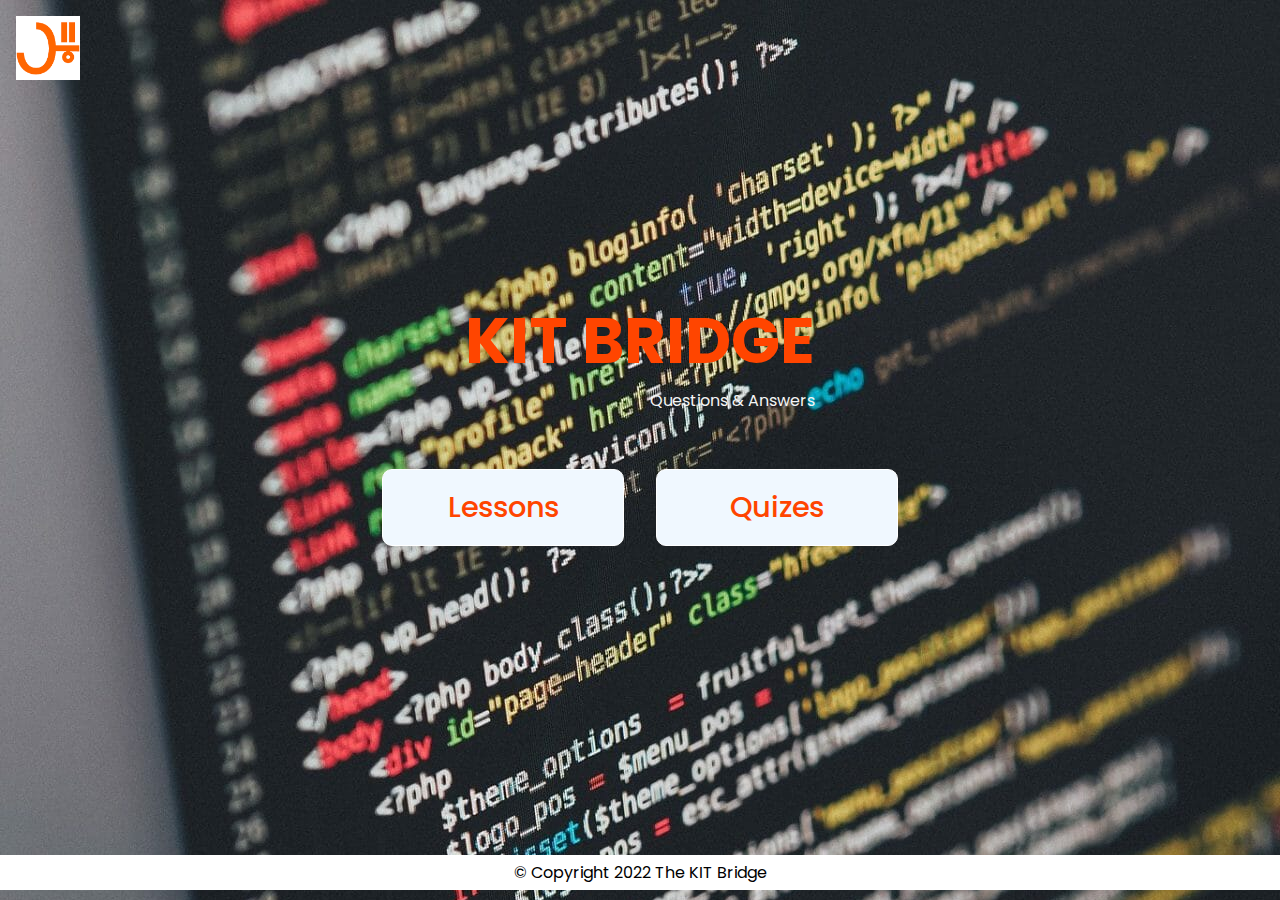
<file: index.html>
<!DOCTYPE html>
<html lang="en">
<head>
    <meta charset="UTF-8">
    <meta http-equiv="X-UA-Compatible" content="IE=edge">
    <meta name="viewport" content="width=device-width, initial-scale=1.0">
    <link rel="stylesheet" href="style.css">
    <link rel="preconnect" href="https://fonts.googleapis.com">
    <link rel="preconnect" href="https://fonts.gstatic.com" crossorigin>
    <link href="https://fonts.googleapis.com/css2?family=Poppins:ital,wght@0,200;0,400;0,800;1,100;1,200;1,500;1,700;1,800;1,900&display=swap" rel="stylesheet">
    <title>KIT Bridge</title>
</head>
<body>
<div class="container">
    <div class="header">
        <img class="logo" src="/download.png">
        <h1 class="main_title">KIT Bridge</h1>
        <p class="descrip">Questions & Answers</p>
        
    </div>
    <div class="buttons">
        <a class="btn" href="lessons.html">Lessons</a>
        <a class="btn" href="quiz.html">Quizes</a>
    </div>
    <div class="scores">
        <a href="scores.html"></a>
    </div>
</div>
<div class="footer">
    <p class="copy-text">&copy; Copyright 2022 The KIT Bridge</p>
</div>
</body>
</html>
</file>
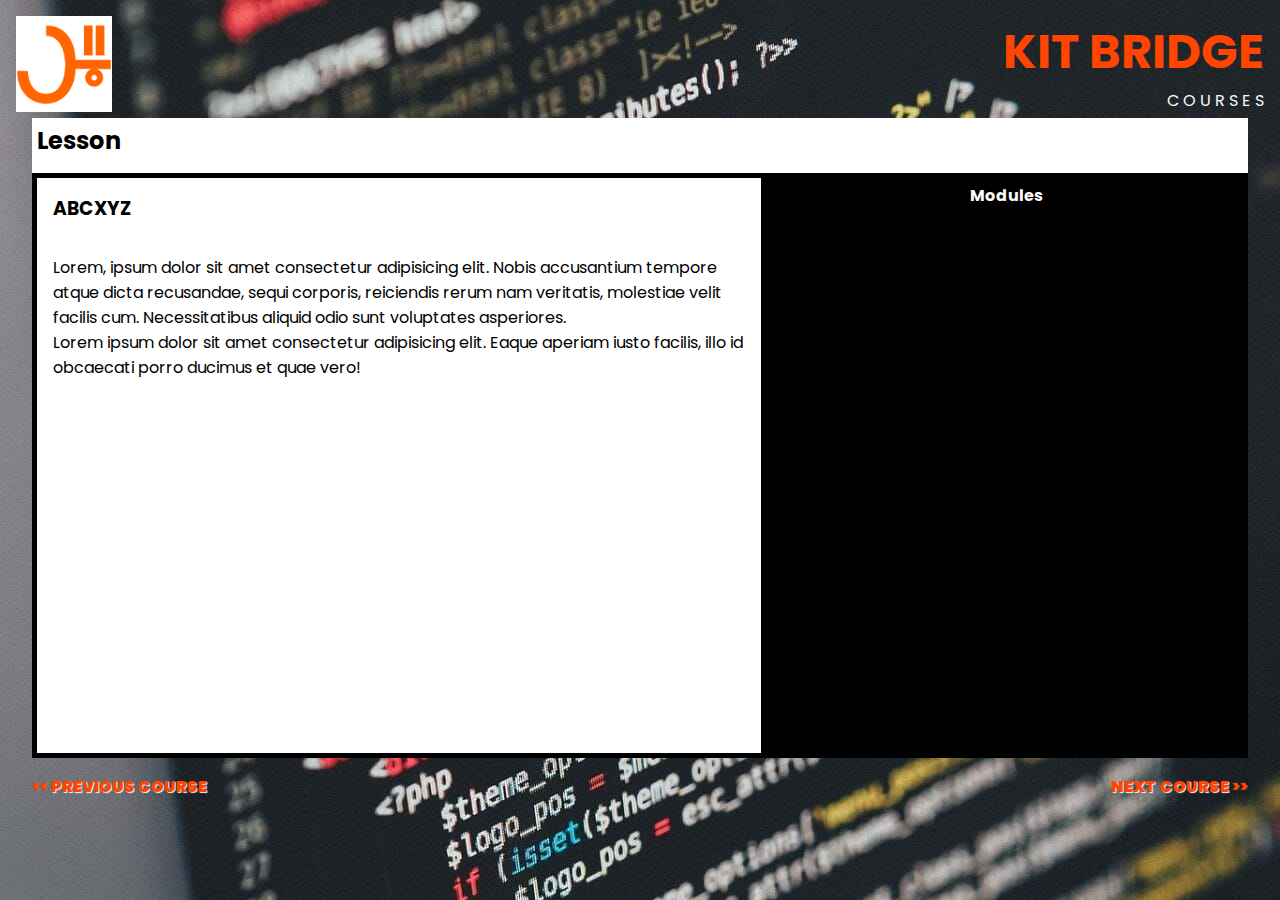
<file: lesson-board.html>
<!DOCTYPE html>
<html lang="en">
<head>
    <meta charset="UTF-8">
    <meta http-equiv="X-UA-Compatible" content="IE=edge">
    <meta name="viewport" content="width=device-width, initial-scale=1.0">
    <link rel="stylesheet" href="signin.css">
    <link rel="preconnect" href="https://fonts.googleapis.com">
    <link rel="preconnect" href="https://fonts.gstatic.com" crossorigin>
    <link href="https://fonts.googleapis.com/css2?family=Poppins:ital,wght@0,200;0,400;0,800;1,100;1,200;1,500;1,700;1,800;1,900&display=swap" rel="stylesheet">
    <title>KIT Bridge</title>
</head>
<body>
<div class="container">
    <div class="header">
        <a href="index.html"><img class="logo" src="/download.png"></a>
     <a href=""><div class="description">
        <h1 class="main_title">KIT Bridge</h1>
        <p class="descrip">C O U R S E S</p>
     </div></a>
    </div>
    <div class="content">
        <h2 class="lesson-title">Lesson</h2>
        <div class="whiteboard">
            <div class="main-board">
                <h3 class="lesson-title">ABCXYZ</h3>
                <section class="lesson-text">
                    <p>Lorem, ipsum dolor sit amet consectetur adipisicing elit. Nobis accusantium tempore atque dicta recusandae, sequi corporis, reiciendis rerum nam veritatis, molestiae velit facilis cum. Necessitatibus aliquid odio sunt voluptates asperiores.</p>
                    <p>Lorem ipsum dolor sit amet consectetur adipisicing elit. Eaque aperiam iusto facilis, illo id obcaecati porro ducimus et quae vero!</p>
                </section>
            </div>
            <div class="modules">
                <h5>Modules</h5>
            </div>
        </div>
        <div class="switcher">
            <p class="btn1"><<<span> Previous Course</span></p>
            <p class="btn2"><span>Next Course </span> >></p>
        </div>
    </div>
    
</div>
</body>
</html>
</file>
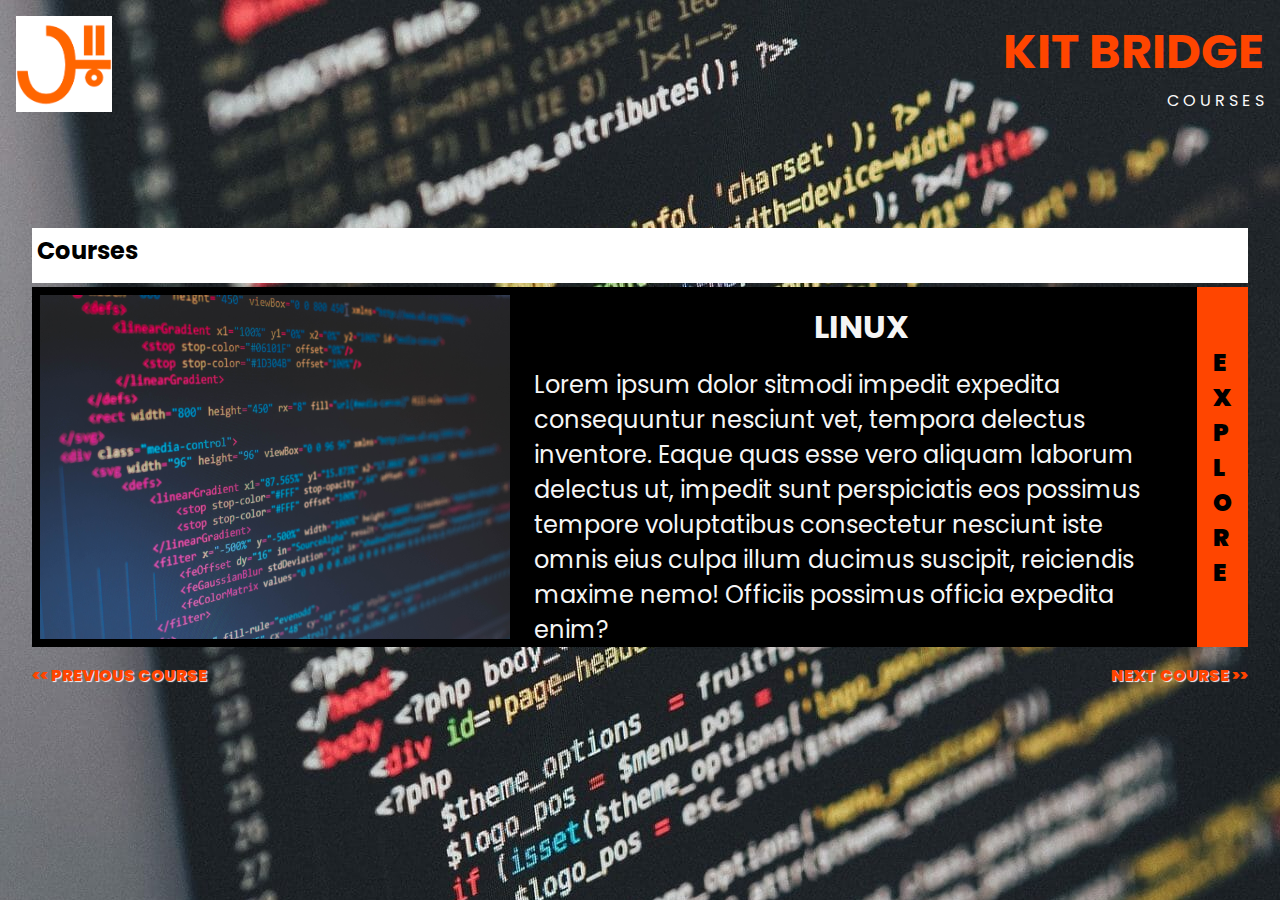
<file: lessons.html>
<!DOCTYPE html>
<html lang="en">
<head>
    <meta charset="UTF-8">
    <meta http-equiv="X-UA-Compatible" content="IE=edge">
    <meta name="viewport" content="width=device-width, initial-scale=1.0">
    <link rel="stylesheet" href="signin.css">
    <link rel="preconnect" href="https://fonts.googleapis.com">
    <link rel="preconnect" href="https://fonts.gstatic.com" crossorigin>
    <link href="https://fonts.googleapis.com/css2?family=Poppins:ital,wght@0,200;0,400;0,800;1,100;1,200;1,500;1,700;1,800;1,900&display=swap" rel="stylesheet">
    <title>KIT Bridge</title>
</head>
<body>
<div class="container">
    <div class="header">
        <a href="index.html"><img class="logo" src="/download.png"></a>
     <a href=""><div class="description">
        <h1 class="main_title">KIT Bridge</h1>
        <p class="descrip">C O U R S E S</p>
     </div></a>
    </div>
    <div class="content">
        <h2>Courses</h2>
        <div class="courses">
        <!--First Course-->
        <div class="topic inactive" >
         <div class="lesson">            
            <section class="lesson_descrip">
                <img class="display-img" src="/computing.jpg" alt="">
                <div class="texture">
                    <h3>Computing Basics</h3>
                    <p>Lorem ipsum dolor sitmodi impedit expedita consequuntur nesciunt vet, tempora delectus inventore. Eaque quas esse vero aliquam laborum delectus ut, impedit sunt perspiciatis eos possimus tempore voluptatibus consectetur nesciunt iste omnis eius culpa illum ducimus suscipit, reiciendis maxime nemo! Officiis possimus officia expedita enim?</p>
                </div>
                <div class="next-lesson">
                <p>
                    E
                    X
                    P
                    L
                    O
                    R
                    E
                </p>
      
                </div>
            </section>
         </div>
        </div>
        <!-- Second Course-->
        <div class="topic inactive" >
            <div class="lesson">            
               <section class="lesson_descrip">
                   <img class="display-img" src="/computing.jpg" alt="">
                   <div class="texture">
                       <h3>Practical JavaScript</h3>
                       <p>Lorem ipsum dolor sitmodi impedit expedita consequuntur nesciunt vet, tempora delectus inventore. Eaque quas esse vero aliquam laborum delectus ut, impedit sunt perspiciatis eos possimus tempore voluptatibus consectetur nesciunt iste omnis eius culpa illum ducimus suscipit, reiciendis maxime nemo! Officiis possimus officia expedita enim?</p>
                   </div>
                   <div class="next-lesson">
                   <p>
                       E
                       X
                       P
                       L
                       O
                       R
                       E
                   </p>
         
                   </div>
               </section>
            </div>
           </div>
        <!--Third Course-->
        <div class="topic" >
            <div class="lesson">            
               <section class="lesson_descrip">
                   <img class="display-img" src="/computing.jpg" alt="">
                   <div class="texture">
                       <h3>Linux</h3>
                       <p>Lorem ipsum dolor sitmodi impedit expedita consequuntur nesciunt vet, tempora delectus inventore. Eaque quas esse vero aliquam laborum delectus ut, impedit sunt perspiciatis eos possimus tempore voluptatibus consectetur nesciunt iste omnis eius culpa illum ducimus suscipit, reiciendis maxime nemo! Officiis possimus officia expedita enim?</p>
                   </div>
                   <div class="next-lesson">
                   <p>
                       E
                       X
                       P
                       L
                       O
                       R
                       E
                   </p>
         
                   </div>
               </section>
            </div>
           </div>
        </div>
        <div class="switcher">
            <p class="btn1"><<<span> Previous Course</span></p>
            <p class="btn2"><span>Next Course </span> >></p>
        </div>
    </div>
    
</div>
<script src="/action.js"></script>
</body>
</html>
</file>
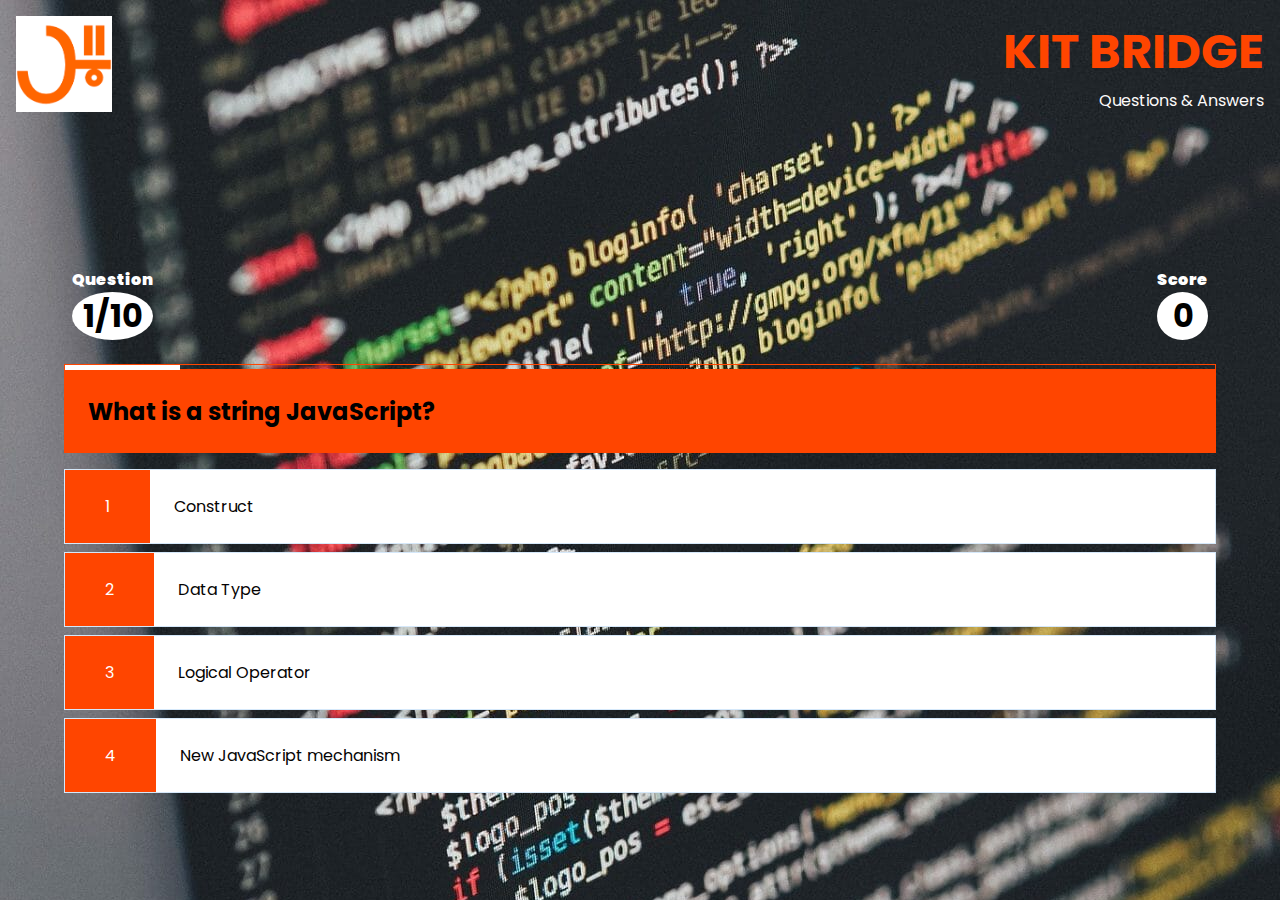
<file: quiz.html>
<!DOCTYPE html>
<html lang="en">
<head>
    <meta charset="UTF-8">
    <meta http-equiv="X-UA-Compatible" content="IE=edge">
    <meta name="viewport" content="width=device-width, initial-scale=1.0">
    <link rel="stylesheet" href="signin.css">
    <link rel="stylesheet" href="quiz.css">
    <link rel="preconnect" href="https://fonts.googleapis.com">
    <link rel="preconnect" href="https://fonts.gstatic.com" crossorigin>
    <link href="https://fonts.googleapis.com/css2?family=Poppins:ital,wght@0,200;0,400;0,800;1,100;1,200;1,500;1,700;1,800;1,900&display=swap" rel="stylesheet">
    <title>KIT Quiz</title>
</head>
<body>
   <div class="container">
    <div class="header">
        <a href="index.html"><img class="logo" src="./download.png"></a>
     <a href=""><div class="description">
        <h1 class="main_title">KIT Bridge</h1>
        <p class="descrip">Questions & Answers</p>
     </div></a>
    </div>
    
    <div class="quiz-container">
        <div class="stats">
            <div class="topInfo">
                <p class="questPre">Question</p>
                <h1 class="topMainText" id="questionNum"></h1>
            </div>
            <div class="topInfo">
                <p class="questPre">Score</p>
                <h1 class="topMainText" id="score">0</h1>
            </div>
        </div>
        <div class="progressFrame">
            <div id="progressor"></div>
        </div>
        <h2 id="quiz">
            What is the Answer?
        </h2>
        <div class="choice-container">
            <p class="choice-pre">1</p>
            <p class="choice" data-number="1">Liberia was founded in 1822 </p>
        </div>
        <div class="choice-container">
            <p class="choice-pre">2</p>
            <p class="choice" data-number="2">Choice 2</p>
        </div>
        <div class="choice-container">
            <p class="choice-pre">3</p>
            <p class="choice" data-number="3">Choice 3</p>
        </div>
        <div class="choice-container">
            <p class="choice-pre">4</p>
            <p class="choice" data-number="4">Choice 4</p>
        </div>
    </div>
</div>
<script src="./quiz.js"></script>
</body>
</html>
</file>
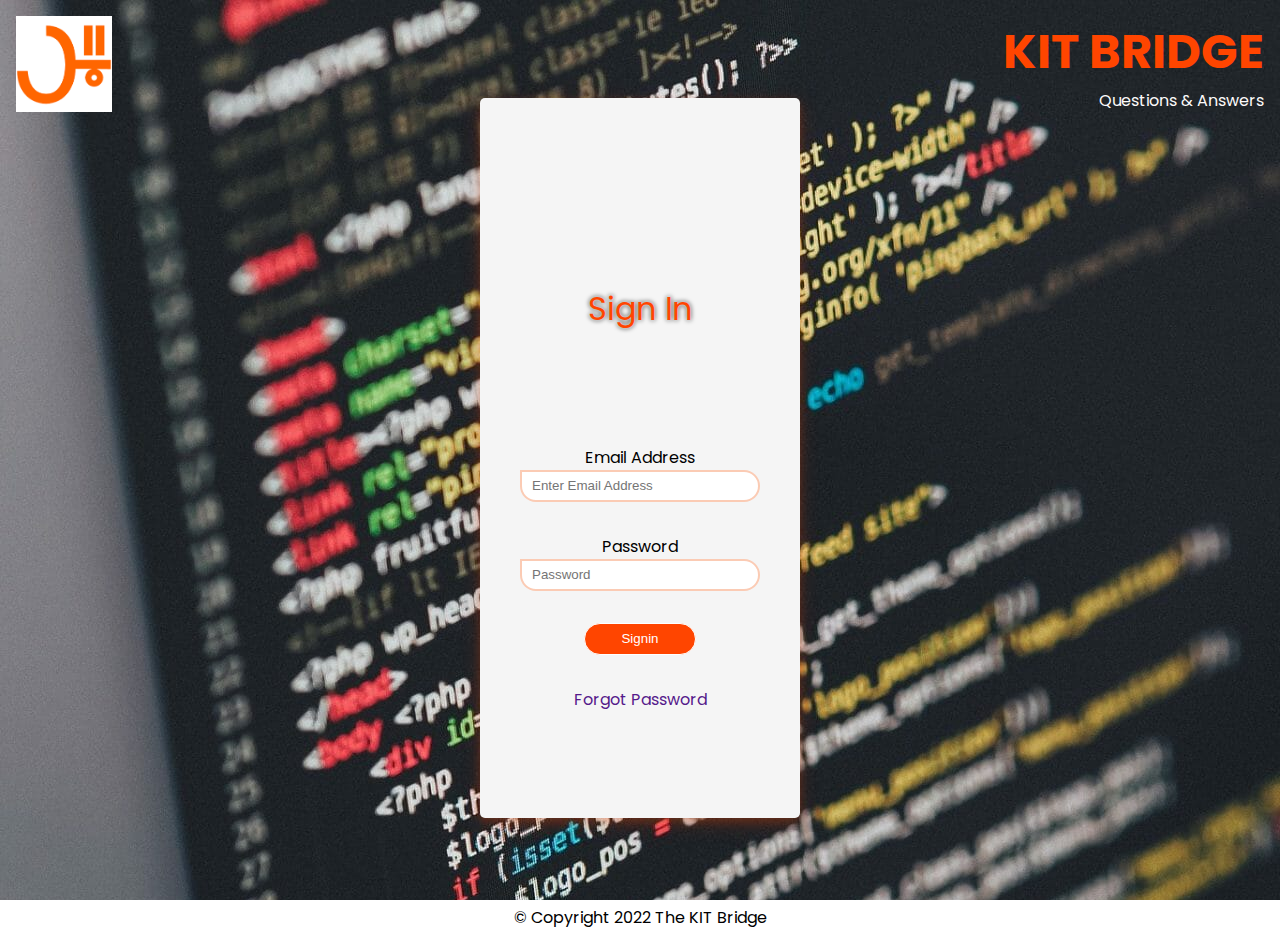
<file: signin.html>
<!DOCTYPE html>
<html lang="en">
<head>
    <meta charset="UTF-8">
    <meta http-equiv="X-UA-Compatible" content="IE=edge">
    <meta name="viewport" content="width=device-width, initial-scale=1.0">
    <link rel="stylesheet" href="signin.css">
    <link rel="preconnect" href="https://fonts.googleapis.com">
    <link rel="preconnect" href="https://fonts.gstatic.com" crossorigin>
    <link href="https://fonts.googleapis.com/css2?family=Poppins:ital,wght@0,200;0,400;0,800;1,100;1,200;1,500;1,700;1,800;1,900&display=swap" rel="stylesheet">
    <title>KIT Bridge</title>
</head>
<body>
<div class="container">
    <div class="header">
        <a href="index.html"><img class="logo" src="/download.png"></a>
     <a href=""><div class="description">
        <h1 class="main_title">KIT Bridge</h1>
        <p class="descrip">Questions & Answers</p>
     </div></a>
    </div>
<div class="form_content">
    <form action="#">
        <legend>Sign In</legend>
        <label for="email" autofocus="focus">Email Address</label>
        <input type="email" placeholder="Enter Email Address">
        <label for="password">Password</label>
        <input type="password" placeholder="Password">
        <input type="button" value="Signin">
        <div class="recover">
            <a href="">Forgot Password</a>
        </div>
    </form>
</div>
</div>
<div class="footer">
    <p class="copy-text">&copy; Copyright 2022 The KIT Bridge</p>
</div>
</body>
</html>
</file>
<file: style.css>
* {
    margin: 0;
    padding: 0;
}

body {
    background-color: black;
    background: url(/code.jpg);
    color: whitesmoke;
    font-family: 'Poppins', sans-serif;

}
a {text-decoration: none;
}
.container {
    display: flex;
    justify-content: center;
    align-items: center;
    flex-direction: column;
    height: 95vh;
}
.header {
    height: 8rem;   
}
.logo {
    position: absolute;
    left: 1rem;
    top: 1rem;
    width: 4rem;
}
.main_title {
    color: orangered;
    font-size: 4rem;
    text-align: center;
    text-transform: uppercase;
}
.intro {
    font-weight: 900;
    font-size: 1rem;
    text-transform: uppercase;
    padding-top: 0.2rem;
    text-align: left;
}
.descrip {
    text-align: right;
}
/* Buttons Styles*/
.buttons {
    width: 100%;
    display: flex;
    justify-content: center;
    margin-top: 1rem;
    padding-top: 1rem;
}
.btn {
    font-size: 1.8rem;
    font-weight: 500;
    padding: 1rem 0;
    width: 15rem;
    text-align: center;
    border: 0.1rem solid #ffffff;
    margin: 1rem;
    text-decoration: none;
    color: orangered;
    background-color: aliceblue;
    border-radius: 10px;
}
.btn:hover {
    cursor: pointer;
    background-color: orangered;
    color: #ffffff;
    font-weight: bold;
    box-shadow: 0 0.4rem 1.4rem 0 rgba(255, 255, 255, 0.5);
    transform: translateY(-0.2);
    transition: transform 150s;
}
.footer {
    background-color: white;
    color: black;
}
.footer p {
    text-align: center;
    padding: 5px 10px;
}

/* Select Topic Page */

/* Quiz Page */
.content {
    background-color: white;
    width: 96vw;
    height: 95vh;
}
@media (min-width: 780) AND(max-width: 1199) {
    .btn {
        font-size: 0.8rem;
        font-weight: 500;
        padding: 1rem 0;
        width: 5rem;
        text-align: center;
        border: 0.1rem solid #ffffff;
        margin: 1rem;
        text-decoration: none;
        color: orangered;
        background-color: aliceblue;
        border-radius: 10px;
    }
}
</file>
<file: signin.css>
*{
    margin: 0;
    padding: 0;
    box-sizing: border-box;
}

body {
    background:  url(./code.jpg);
    color: whitesmoke;
    font-family: 'Poppins', sans-serif;


}

.container {
    display: flex;
    justify-content: center;
    align-items: center;
    flex-direction: column;
    height: 100vh;
    
}
.header {
    height: 1rem;
}
.logo {
    position: absolute;
    left: 1rem;
    top: 1rem;
    width: 6rem;
}
.description {
    position: absolute;
    top: 1rem;
    right: 1rem;
}
.main_title {
    color: orangered;
    font-size: 3rem;
    text-align: center;
    text-transform: uppercase;
}
.intro {
    font-weight: 900;
    font-size: .5rem;
    text-transform: uppercase;
    padding-top: 0.2rem;
    text-align: left;
}
.descrip {
    text-align: right;
    color: #fcfafa;
}
/* Sign in Page styles
*/

.form_content {
    width: 20rem;
    height: 80vh;
    display: flex;
    background-color: whitesmoke;
    border-radius: 5px;
    box-shadow: 0 4px 8px 0 rgba(252, 81, 2, 0.2), 0 6px 20px 0 rgba(255, 60, 1, 0.19);
}
form {
    display: flex;
    flex-direction: column;
    width: 100vw;
    justify-content: center;
    align-items: center;
    margin-top: 5rem;
    color: #000000;
}
a{
    text-decoration: none;
}
input {
    height: 2rem;
    width: 15rem;
    margin-bottom: 2rem;
    border: 2px solid rgba(241, 84, 6, 0.3);
    border-radius: 0 1rem 1rem 1rem;
    padding: 5px 10px;
}

input[type=button]{
    width: 7rem;
    background-color: orangered;
    color: #fff;
    border: 1px solid white;
    border-radius: 1rem;
    
}
input[type=button]:hover{
    width: 7rem;
    background-color: rgb(0, 0, 0);
    color: #fff;
    border: 1px solid white;
}
.recover{
    display: flex;
}
.recover a{
    right: 1px;
    text-decoration: none;
}
input[type=checkbox]{
    height: 15px;
}
legend {
    padding-bottom: 7rem;
    color: orangered;
    text-shadow: 0 0 3px #fcfafa, 0 0 5px #000000;
    font-size: 2rem;
}
.footer {
    background-color: white;
    color: black;
}
.footer p {
    text-align: center;
    padding: 5px 10px;
}
/* Lessons Page */

.content{
    
    width: 95%;
}
.inactive {
    display: none;
}
.content h2 {
    background-color: rgb(255, 255, 255);
    padding: 5px 10px 15px 5px;
    color: #000000;
}
/* Courses */
.courses {
    display: flex;
    overflow: hidden;
}



.lesson{
    margin-top: 0.3rem;
    background-color: #000000;
}
.texture h3 {
    padding:1rem 0 1rem  0.5rem;
    text-transform: uppercase;
    font-size: 2rem;
    font-weight: bold;
    text-align: center;
}
.lesson_descrip{

    display: flex;
}
.lesson p {
    width: 40% auto;
    padding-left: 1rem;
    padding-right: 1rem;
    font-size: 1.5rem;

}
.display-img{
    width: 40%;
    padding: 0.5rem;

}
.next-lesson{
    background-color: orangered;
    color: #000000;
    width: 20%;
    display: flex;
    justify-content: center;
    align-items: center;
    transition: transform 3ms;
    
}

.next-lesson p {
    font-weight: 900;
}

.next-lesson:hover{
    background-color: rgb(245, 245, 245);
    color: orangered;
    width: 20%;
    cursor: pointer;
    
}

.topic {
    box-shadow: 1px 1px 1px #fcfafa;
}
/*Lesson Board */

.whiteboard{
    background-color: rgb(0, 0, 0);
    color: #000000;
    height: 65vh;
    display: flex;
}

.main-board {
    width: 60%;
    margin: 5px 5px;
    background-color: rgb(255, 255, 255);
}
.modules{
    width: 40%;
}
.modules h5 {
    color: #fcfafa;
    font-size: 1rem;
    text-align: center;
    padding-top: 10px;
}
.lesson-title{
    padding: 1rem;
}
.lesson-text {
    padding: 1rem;
}
/* Switcher */

.switcher {
    display: flex;
    justify-content: space-between;
}
.switcher p{
    color: orangered;
    font-size: 1rem;
    font-weight: 900;
    margin-top: 1rem;
}
.switcher p:hover{
    color: rgb(247, 245, 244);
    font-size: 1rem;
    font-weight: 900;
    margin-top: 1rem;
    cursor: pointer;
    text-transform: uppercase;
}
.switcher p span{
    color: orangered;
    text-transform: uppercase;
    font-size: 1rem;
    text-shadow: 1px 1px 1px  rgb(245, 245, 245);
}
@media (max-width: 760) {

    .lesson_descrip{

        display: flex;
        flex-direction: column;
    }
    
}
</file>
<file: quiz.css>
*{
    box-sizing: border-box;
}
/* Quiz Page */

.quiz-container{
    
    width: 90%;
    padding-bottom: 1rem;
    margin-top: 10rem;
    color: black;
}


h2 {
    padding-bottom: 1rem;
    background-color: orangered;
    padding: 1.5rem 1.5rem;
    margin-bottom: 1rem;
}
.choice-container{
    color: rgb(5, 3, 3);
    display: flex;
    margin-bottom: 0.5rem;
    width: auto;
    font-size: 1rem;
    border: 0.1rem solid rgba(86, 165, 235, 0.25);
    background-color: white;
    transform: translateY(-0.2);
    transition: transform 3ms;
}
.choice-container:hover{
    cursor: pointer;
    background-color: rgb(214, 212, 211);
    color: #080202;
   
    box-shadow: 0 0.1rem 1.4rem 0 rgba(255, 255, 255, 0.5);
     
}
.choice-pre {
    padding: 1.5rem 2.5rem;
    background-color: orangered;
    color: white;
}
.choice{
    padding: 1.5rem;
    width: 100%;
}
.correct {
    background-color: rgb(113, 192, 113);
}
.incorrect {
    background-color: #ec1616;
}
/* Statistics */

.stats {
    display: flex;
    justify-content: space-between;
    margin-bottom: 1rem;
}

.topInfo {
    padding: 0.5rem;
}
.questPre{
    color: white;
    font-weight: 900;
}
.topMainText{
    text-align: center;
    background-color: white;
    border-radius: 50%;
}
.progressFrame{
    width: 100%;
    height: 0.4rem;
    border: 0.1rem solid orangered;
}
#progressor{
    height: 0.3rem;
    background-color: white;
    width: 0%;
}
</file>
